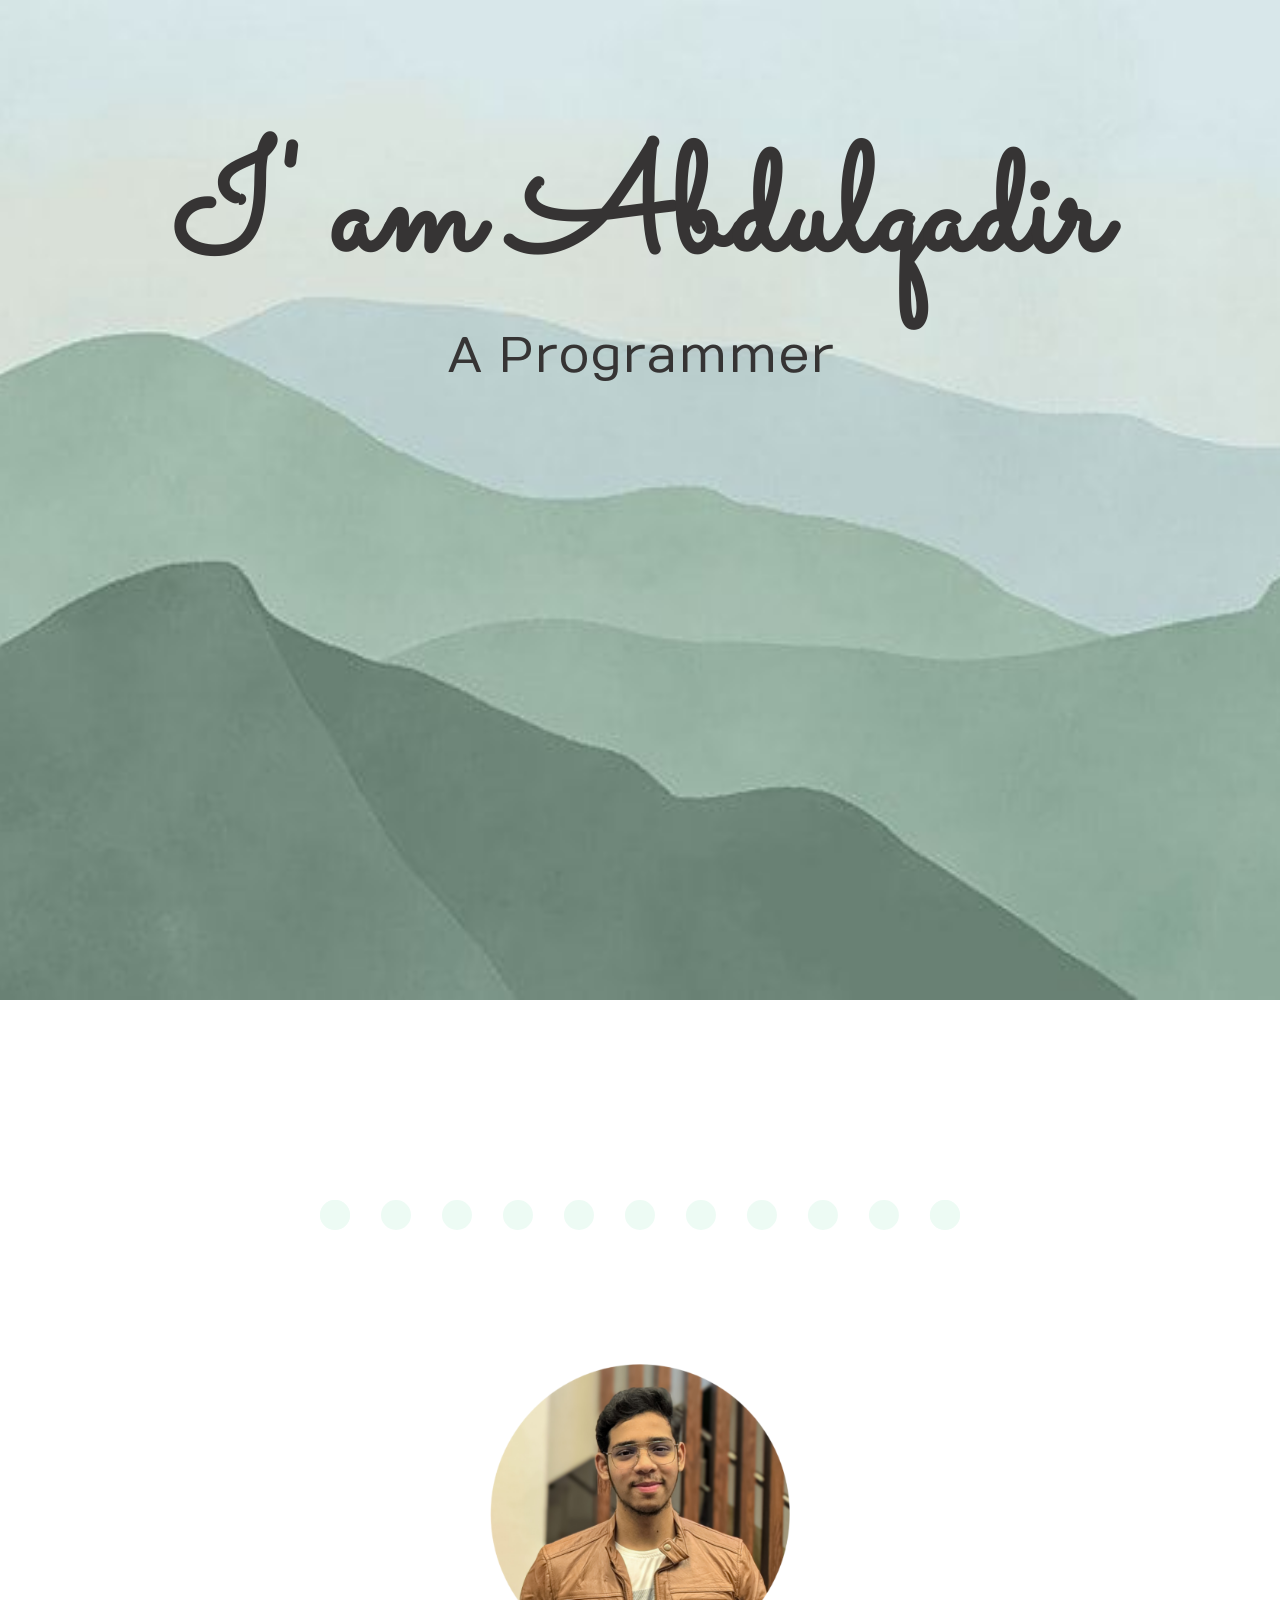
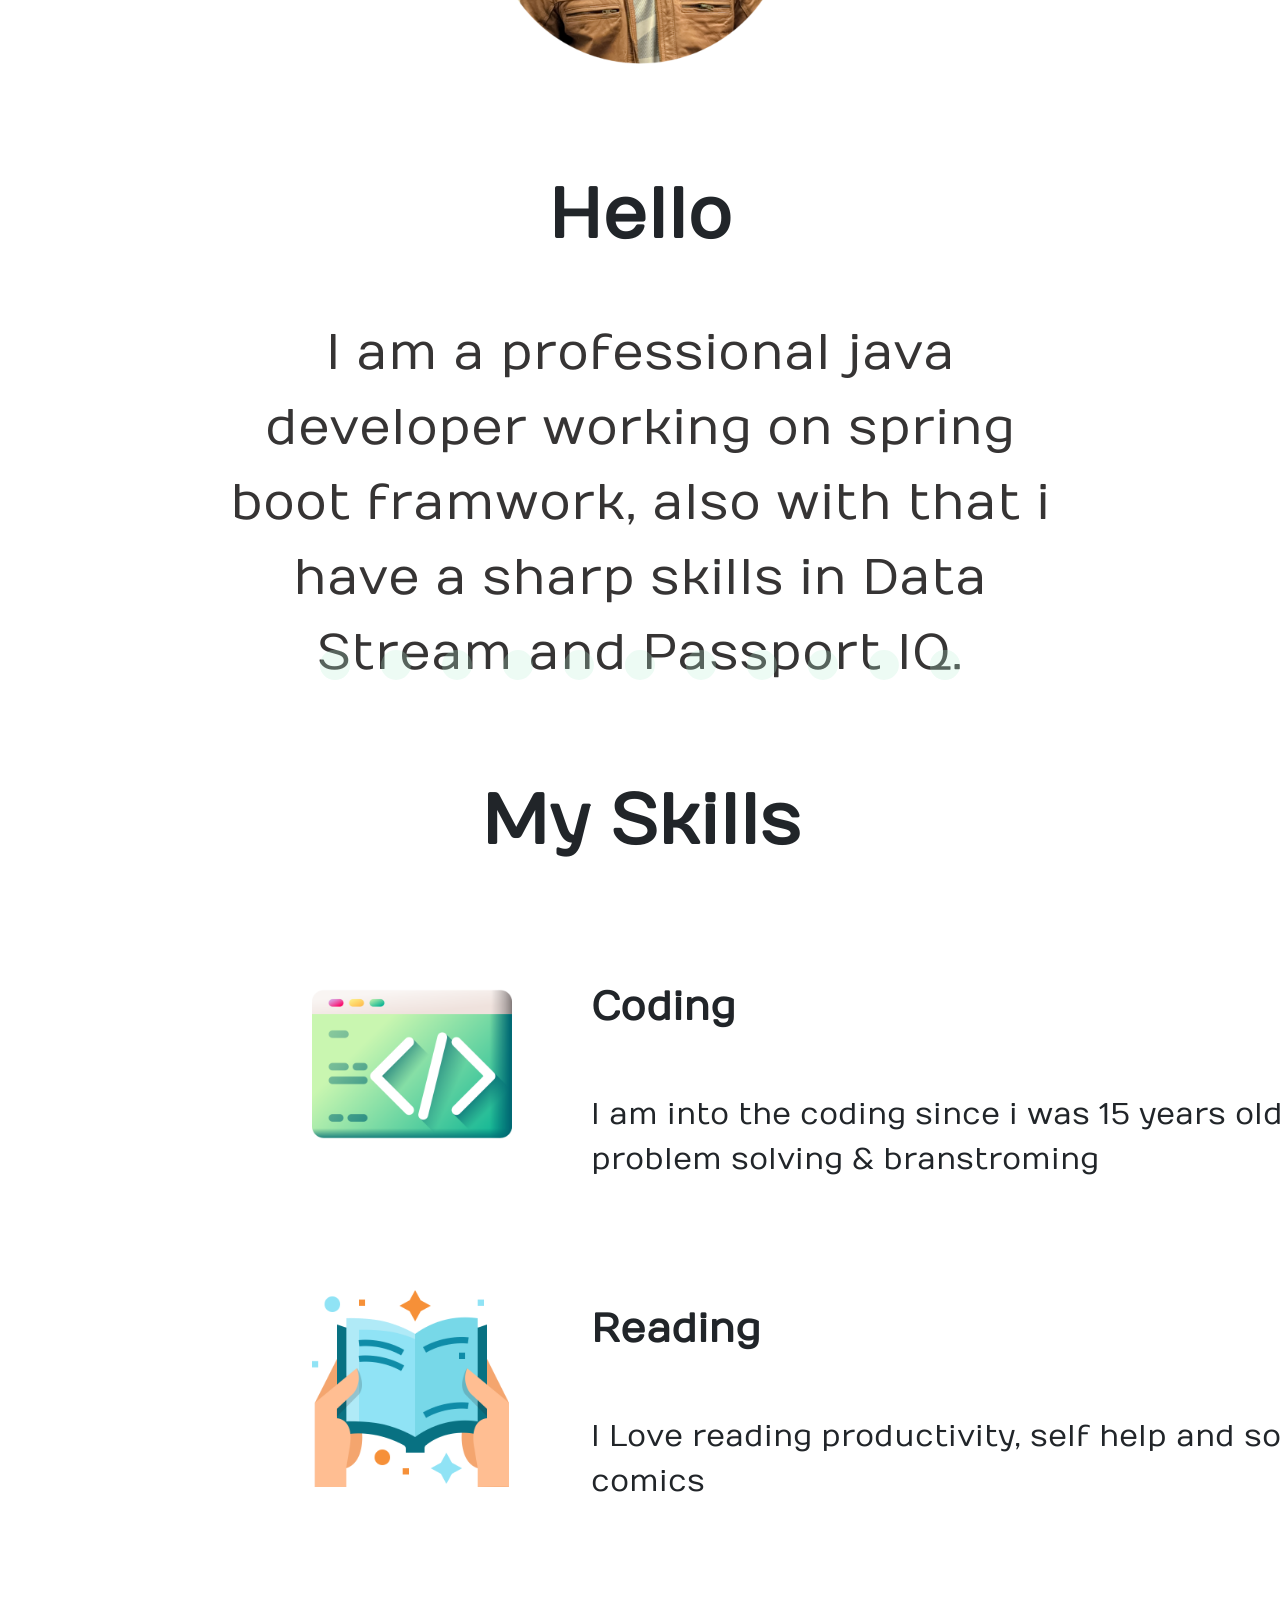
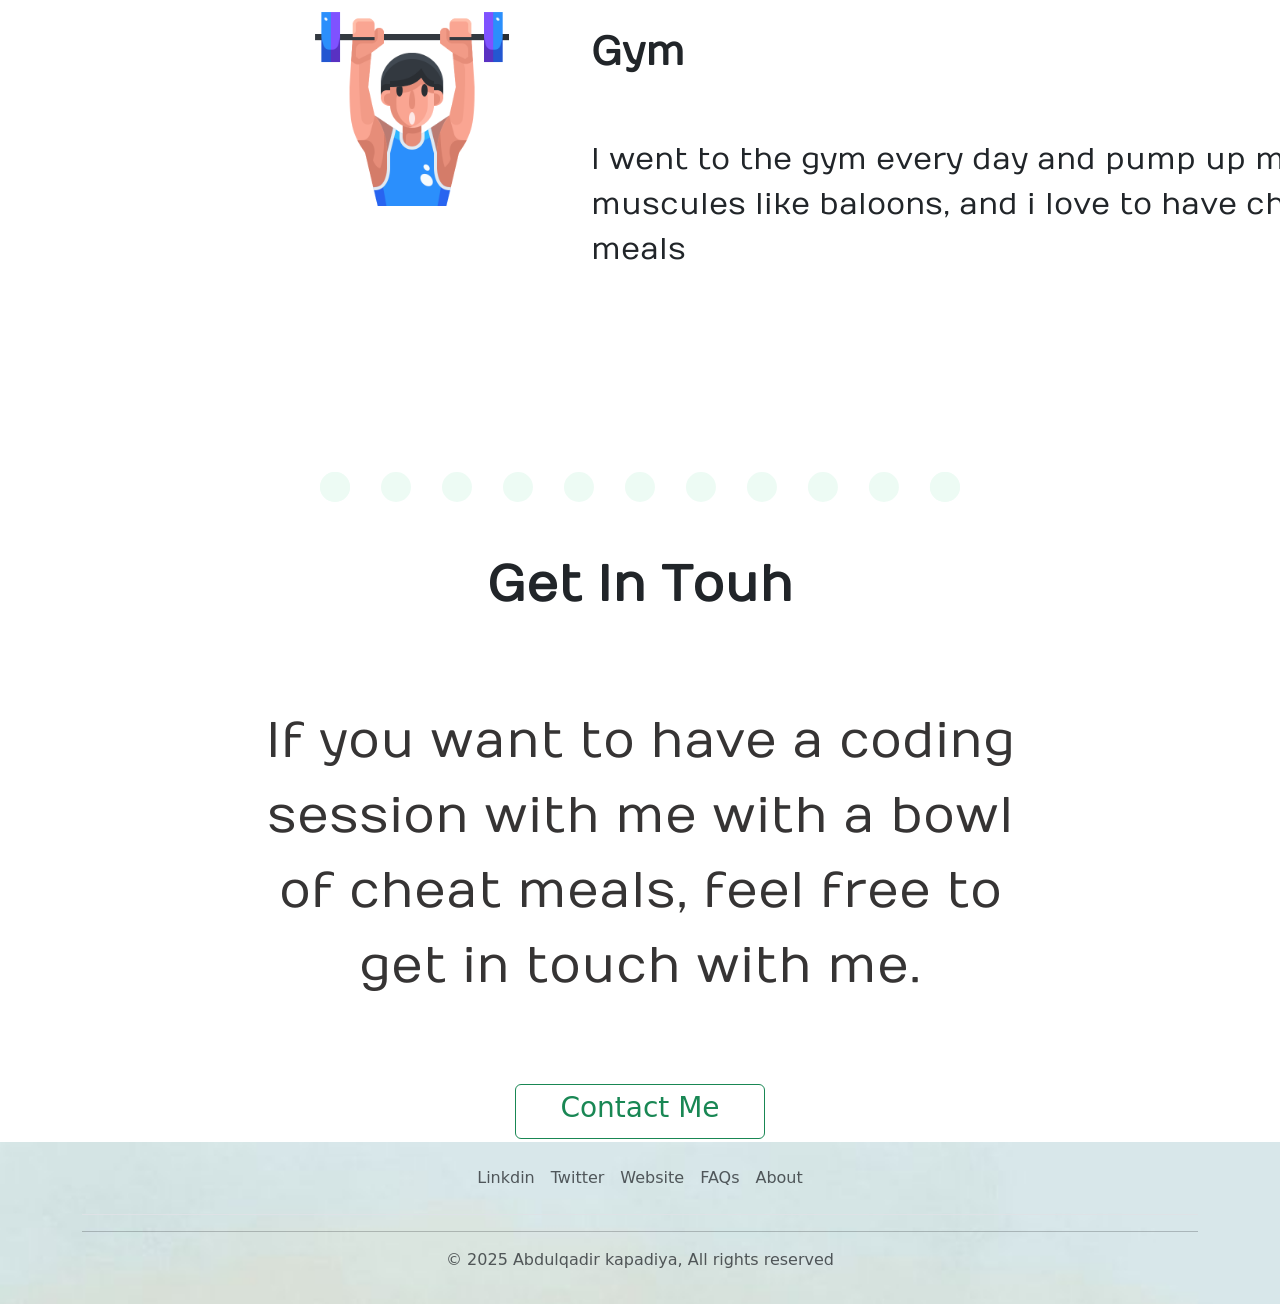
<file: index.html>
<!doctype html>
<html lang="en">
  <head>
    <meta charset="UTF-8" />
    <meta name="viewport" content="width=device-width, initial-scale=1.0" />
    <title>Abdulqadir's Website</title>
    <link
      href="https://cdn.jsdelivr.net/npm/bootstrap@5.3.8/dist/css/bootstrap.min.css"
      rel="stylesheet"
      integrity="sha384-sRIl4kxILFvY47J16cr9ZwB07vP4J8+LH7qKQnuqkuIAvNWLzeN8tE5YBujZqJLB"
      crossorigin="anonymous"
    />

    <link rel="preconnect" href="https://fonts.googleapis.com" />
    <link rel="preconnect" href="https://fonts.gstatic.com" crossorigin />
    <link
      href="https://fonts.googleapis.com/css2?family=Numans&display=swap"
      rel="stylesheet"
    />

    <link rel="preconnect" href="https://fonts.googleapis.com" />
    <link rel="preconnect" href="https://fonts.gstatic.com" crossorigin />
    <link
      href="https://fonts.googleapis.com/css2?family=Sacramento&display=swap"
      rel="stylesheet"
    />

    <link rel="stylesheet" href="css/style.css" />

    <style></style>
  </head>
  <body>
    <!--Title Page  -->
    <section>
      <div class="title">
        <div class="flex-container">
          <h1>I' am Abdulqadir</h1>
          <p>A Programmer</p>
        </div>
      </div>
    </section>
    <hr class="myhr" />
    <!-- heroes-->
    <section class="heroes">
      <div class="flex-container">
        <img src="images/profile.png" alt="profile" />

        <h2>Hello</h2>
        <p>
          I am a professional java developer working on spring boot framwork,
          also with that i have a sharp skills in Data Stream and Passport IQ.
        </p>
      </div>
    </section>
    <hr class="myhr" />
    <!-- Skills -->
    <section class="skills">
      <h2
        style="
          font-family: Numans, sans-serif;
          font-weight: 600;
          font-size: 70px;
          text-align: center;
          margin-bottom: 100px;
        "
      >
        My Skills
      </h2>
      <div class="container">
        <img
          src="images/coding.png"
          alt="coding"
          class="codingimg"
          width="200px"
        />
        <h2 class="codingh2">Coding</h2>
        <p class="codingpara">
          I am into the coding since i was 15 years old, I love problem solving
          & branstroming
        </p>
        <img
          src="images/reading-book.png"
          alt="reading"
          class="readingimg"
          width="200px"
        />
        <h2 class="readingh2">Reading</h2>
        <p class="readingpara">
          I Love reading productivity, self help and sometimes comics
        </p>
        <img
          src="images/weightlifter.png"
          alt="person lifting weight"
          class="gymimg"
          width="200px"
        />
        <h2 class="gymh2">Gym</h2>
        <p class="gympara">
          I went to the gym every day and pump up my muscules like baloons, and
          i love to have cheat meals
        </p>
      </div>
    </section>
    <hr class="myhr" />
    <!-- Footer -->
    <section class="last">
      <div class="flex-container">
        <h2
          style="
            font-size: 50px;
            font-family: Numans, sans-serif;
            font-weight: 600;
          "
        >
          Get In Touh
        </h2>
        <p style="font-family: Numans, sans-serif">
          If you want to have a coding session with me with a bowl of cheat
          meals, feel free to get in touch with me.
        </p>
        <button
          type="button"
          class="btn btn-outline-success mb-5 mt-0"
          style="width: 250px; height: 70px"
        >
          <h3>Contact Me</h3>
        </button>
      </div>

      <div class="footer-element">
        <div class="container">
          <footer class="py-3">
            <ul class="nav justify-content-center border-bottom pb-3 mb-3">
              <li class="nav-item">
                <a href="#" class="nav-link px-2 text-body-secondary"
                  >Linkdin</a
                >
              </li>
              <li class="nav-item">
                <a href="#" class="nav-link px-2 text-body-secondary"
                  >Twitter</a
                >
              </li>
              <li class="nav-item">
                <a href="#" class="nav-link px-2 text-body-secondary"
                  >Website</a
                >
              </li>
              <li class="nav-item">
                <a href="#" class="nav-link px-2 text-body-secondary">FAQs</a>
              </li>
              <li class="nav-item">
                <a href="#" class="nav-link px-2 text-body-secondary">About</a>
              </li>
            </ul>
            <hr />
            <p class="text-center text-body-secondary">
              © 2025 Abdulqadir kapadiya, All rights reserved
            </p>
          </footer>
        </div>
      </div>
    </section>
  </body>
</html>
</file>
<file: css/style.css>
.title {
  background-image: url("../images/background.jpg");
  height: 1000px;
  background-position: center;
  background-repeat: no-repeat;
  background-size: cover;
}

.flex-container {
  display: flex;
  justify-content: center;
  align-items: center;
  height: 60vh;
  flex-direction: column;
}

.flex-container > p {
  font-size: 50px;
  color: #363434;
  font-family: "Numans", sans-serif;
  font-weight: 400;
  font-style: normal;
}

h1 {
  font-family: "sacramento", cursive;
  font-weight: 600;
  font-style: normal;
  font-size: 150px;
  color: #363434;
}

.heroes > .flex-container {
  display: flex;
  justify-content: center;
  align-items: center;
  height: 80vh;
  flex-direction: column;
  gap: 50px;
}

.heroes > .flex-container > img {
  width: 300px;
  padding-top: 300px;
}

.heroes > .flex-container > h2 {
  font-size: 70px;
  font-family: Numans, sans-serif;
  font-weight: 600;
  padding: 60px 0px 0px 0px;
}
.heroes > .flex-container > p {
  text-align: center;
  padding: 0px 200px 10px 200px;
}



.last > .flex-container {
  display: flex;
  flex-direction: column;
  justify-content: center;
  text-align: center;
  gap: 80px;
}

.last > .flex-container > p {
  margin: 0px 250px;
}

.footer-element {
  background-image: url("../images/background.jpg");
  background-position: top;
  background-repeat: no-repeat;
  background-size: cover;
}

.myhr {
  border: dotted #b9f2d6 30px;
  border-bottom: none;
  width: 50%;
  margin: 100px auto;
  margin-top: 200px;
}

.skills  > .container {
  display: grid;
  grid-template-rows: 1fr 2fr 1fr 2fr 1fr 2fr;
  grid-template-columns: 1fr 3fr;
  margin-left: 300px;
  row-gap: 60px;
}

.codingimg {
  grid-area: 1/ 1 /3 / 2;
}
 .readingimg {
  grid-area: 3 / 1 / 5 / 2;
}
.gymimg {
  grid-area: 5 / 1 / 7 / 2;
}
.container > p {
  font-family: "Numans", sans-serif;
  font-size: 30px;
  padding: 0;
  margin: 0;
}
.container > h2 {
  font-family: "Numans", sans-serif;
  font-size: 40px;
  font-weight:600;
  padding: 0;
  margin: 0;
  align-self: last baseline;
}
</file>
